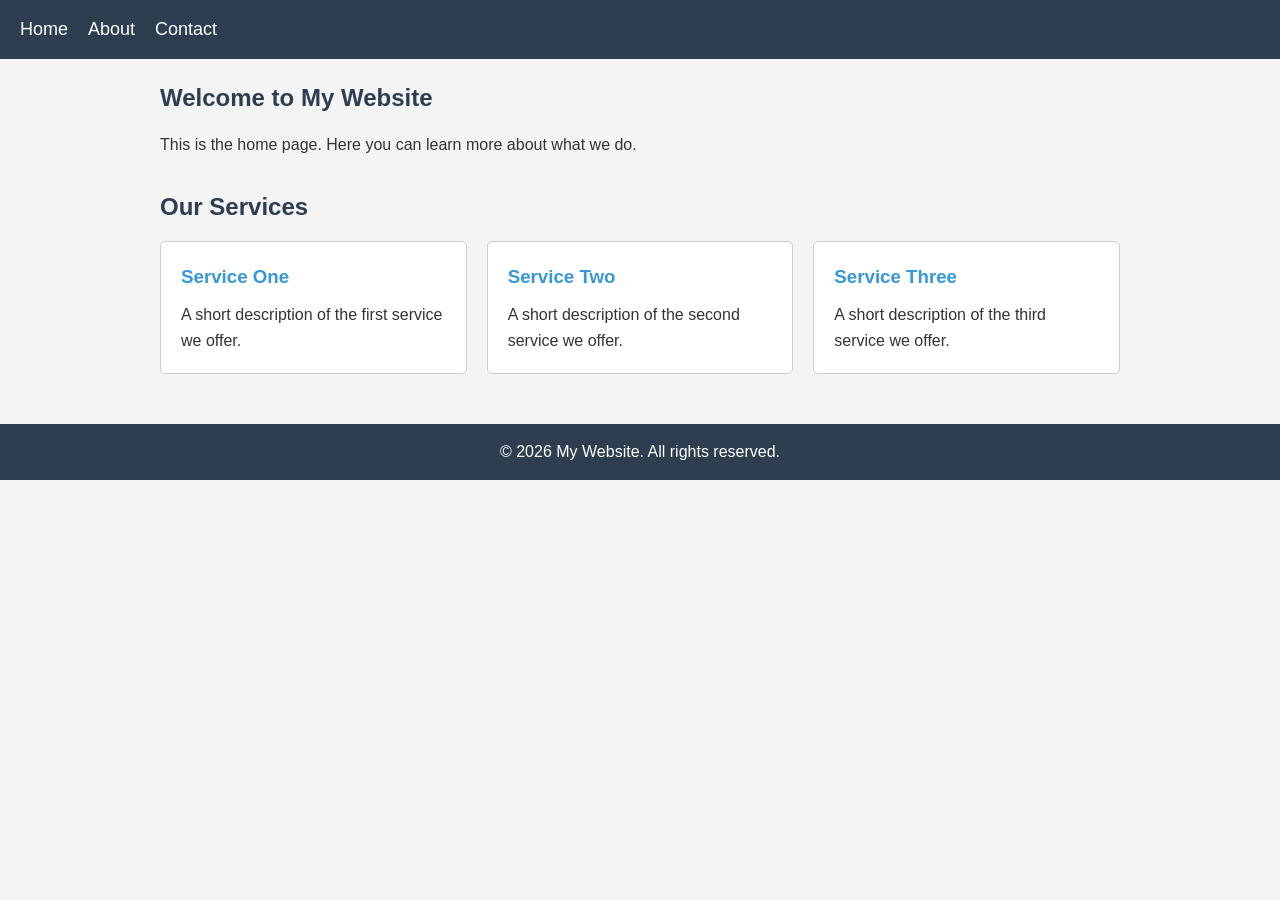
<file: index.html>
<!DOCTYPE html>
<html lang="en">
<head>
  <meta charset="UTF-8">
  <meta name="viewport" content="width=device-width, initial-scale=1.0">
  <title>Home - My Website</title>
  <link rel="stylesheet" href="styles.css">
</head>
<body>

  <header>
    <nav>
      <ul>
        <li><a href="index.html">Home</a></li>
        <li><a href="about.html">About</a></li>
        <li><a href="contact.html">Contact</a></li>
      </ul>
    </nav>
  </header>

  <main>
    <section>
      <h1>Welcome to My Website</h1>
      <p>This is the home page. Here you can learn more about what we do.</p>
    </section>

    <section>
      <h2>Our Services</h2>
      <div class="card-container">
        <article class="card">
          <h3>Service One</h3>
          <p>A short description of the first service we offer.</p>
        </article>
        <article class="card">
          <h3>Service Two</h3>
          <p>A short description of the second service we offer.</p>
        </article>
        <article class="card">
          <h3>Service Three</h3>
          <p>A short description of the third service we offer.</p>
        </article>
      </div>
    </section>
  </main>

  <footer>
    <p>&copy; 2026 My Website. All rights reserved.</p>
  </footer>

</body>
</html>
</file>
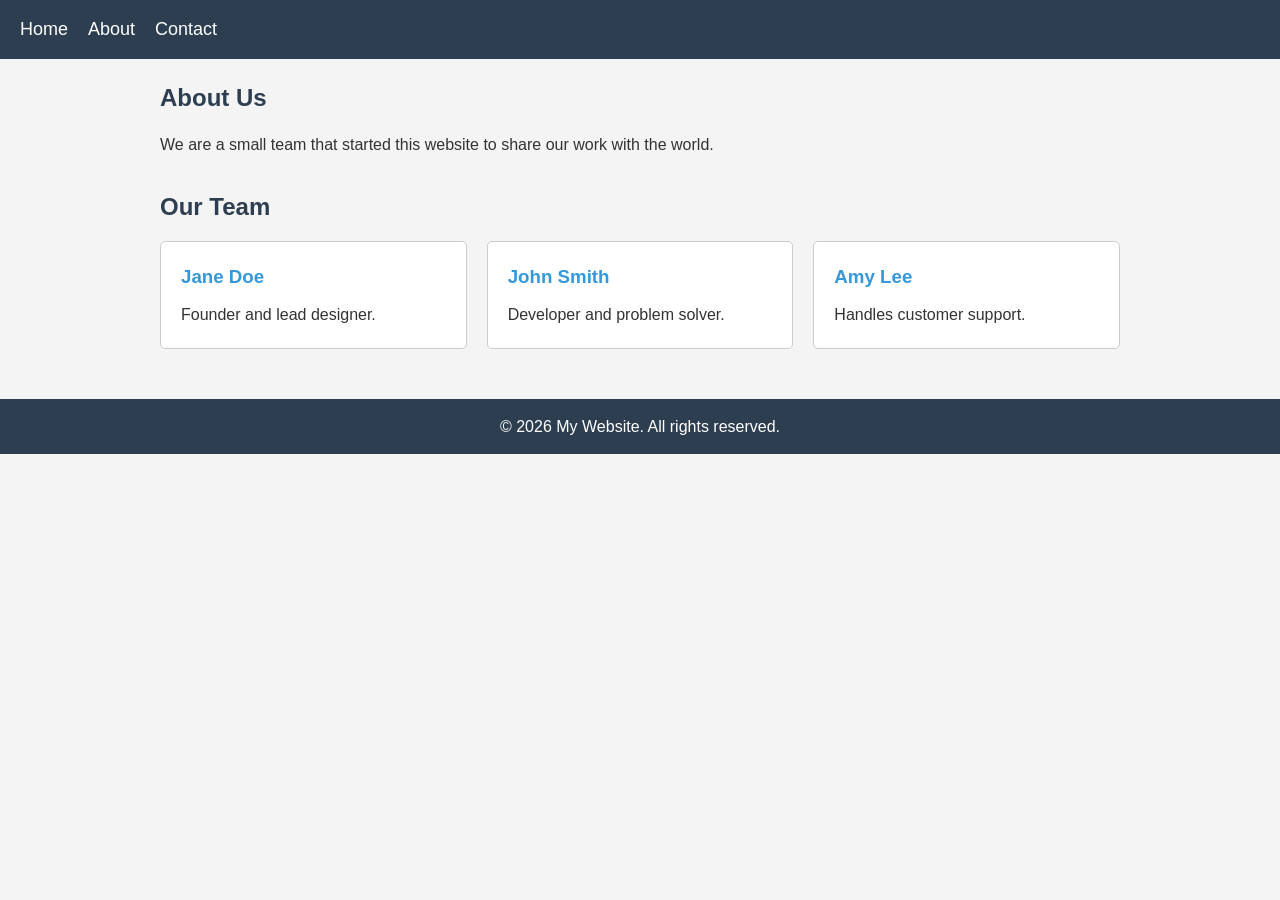
<file: about.html>
<!DOCTYPE html>
<html lang="en">
<head>
  <meta charset="UTF-8">
  <meta name="viewport" content="width=device-width, initial-scale=1.0">
  <title>About - My Website</title>
  <link rel="stylesheet" href="styles.css">
</head>
<body>

  <header>
    <nav>
      <ul>
        <li><a href="index.html">Home</a></li>
        <li><a href="about.html">About</a></li>
        <li><a href="contact.html">Contact</a></li>
      </ul>
    </nav>
  </header>

  <main>
    <section>
      <h1>About Us</h1>
      <p>We are a small team that started this website to share our work with the world.</p>
    </section>

    <section>
      <h2>Our Team</h2>
      <div class="card-container">
        <article class="card">
          <h3>Jane Doe</h3>
          <p>Founder and lead designer.</p>
        </article>
        <article class="card">
          <h3>John Smith</h3>
          <p>Developer and problem solver.</p>
        </article>
        <article class="card">
          <h3>Amy Lee</h3>
          <p>Handles customer support.</p>
        </article>
      </div>
    </section>
  </main>

  <footer>
    <p>&copy; 2026 My Website. All rights reserved.</p>
  </footer>

</body>
</html>
</file>
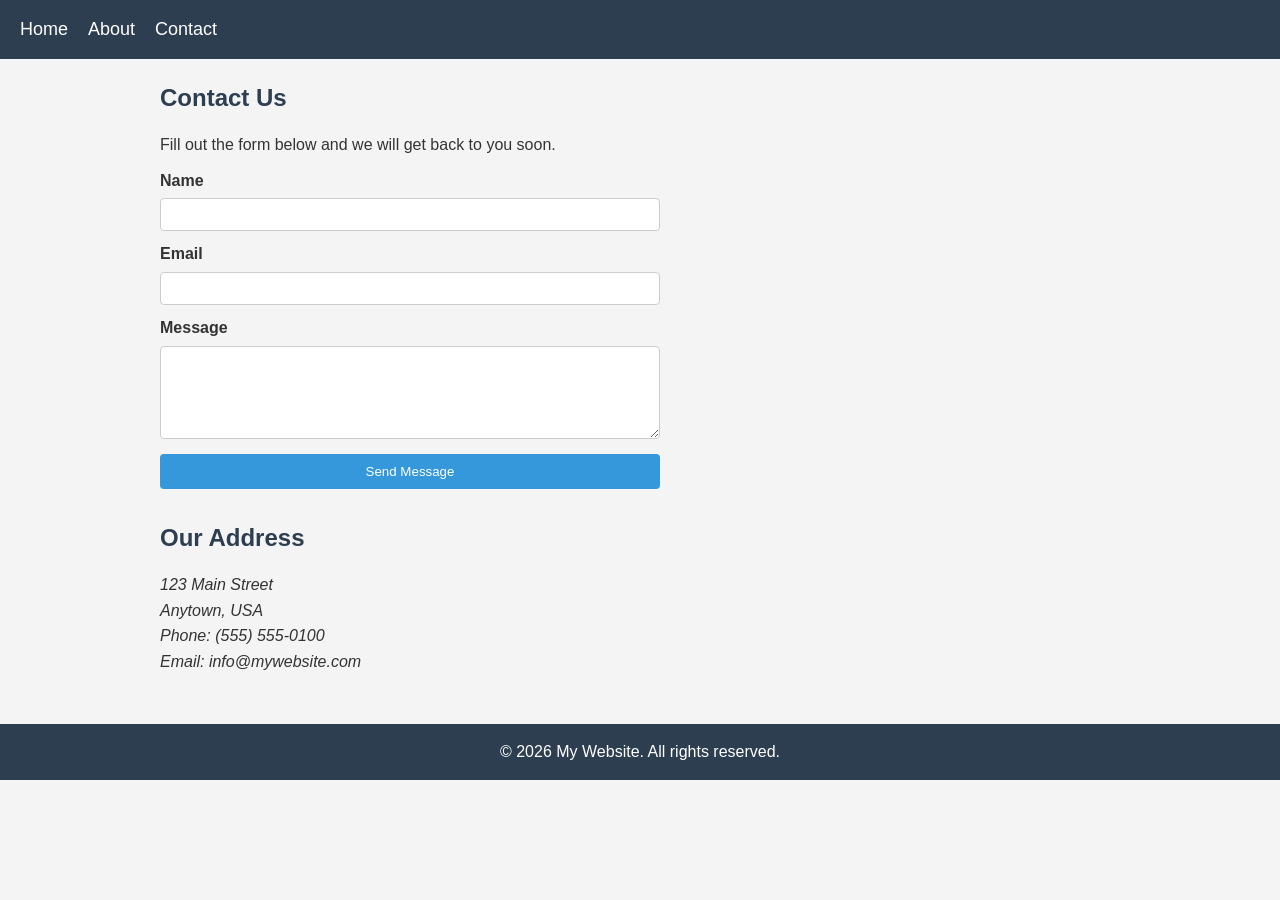
<file: contact.html>
<!DOCTYPE html>
<html lang="en">
<head>
  <meta charset="UTF-8">
  <meta name="viewport" content="width=device-width, initial-scale=1.0">
  <title>Contact - My Website</title>
  <link rel="stylesheet" href="styles.css">
</head>
<body>

  <header>
    <nav>
      <ul>
        <li><a href="index.html">Home</a></li>
        <li><a href="about.html">About</a></li>
        <li><a href="contact.html">Contact</a></li>
      </ul>
    </nav>
  </header>

  <main>
    <section>
      <h1>Contact Us</h1>
      <p>Fill out the form below and we will get back to you soon.</p>

      <form action="#" method="post">
        <label for="name">Name</label>
        <input type="text" id="name" name="name" required>

        <label for="email">Email</label>
        <input type="email" id="email" name="email" required>

        <label for="message">Message</label>
        <textarea id="message" name="message" rows="5" required></textarea>

        <button type="submit">Send Message</button>
      </form>
    </section>

    <section>
      <h2>Our Address</h2>
      <address>
        123 Main Street<br>
        Anytown, USA<br>
        Phone: (555) 555-0100<br>
        Email: info@mywebsite.com
      </address>
    </section>
  </main>

  <footer>
    <p>&copy; 2026 My Website. All rights reserved.</p>
  </footer>

</body>
</html>
</file>
<file: styles.css>
/* CSS Variables for colors */
:root {
  --primary-color: #2c3e50;
  --secondary-color: #3498db;
  --background-color: #f4f4f4;
  --text-color: #333333;
  --white: #ffffff;
}

/* Basic reset */
* {
  margin: 0;
  padding: 0;
  box-sizing: border-box;
}

body {
  font-family: Arial, sans-serif;
  color: var(--text-color);
  background-color: var(--background-color);
  line-height: 1.6;
}

/* Header and Navigation using Flexbox */
header {
  background-color: var(--primary-color);
  padding: 15px 20px;
}

nav ul {
  display: flex;
  list-style: none;
  gap: 20px;
}

nav ul li a {
  color: var(--white);
  text-decoration: none;
  font-size: 18px;
}

nav ul li a:hover {
  color: var(--secondary-color);
}

/* Main content */
main {
  padding: 20px;
  max-width: 1000px;
  margin: 0 auto;
}

section {
  margin-bottom: 30px;
}

h1, h2 {
  color: var(--primary-color);
  margin-bottom: 15px;
}

/* CSS Grid for content cards */
.card-container {
  display: grid;
  grid-template-columns: repeat(3, 1fr);
  gap: 20px;
}

.card {
  background-color: var(--white);
  padding: 20px;
  border: 1px solid #ccc;
  border-radius: 5px;
}

.card h3 {
  color: var(--secondary-color);
  margin-bottom: 10px;
}

/* Contact form */
form {
  display: flex;
  flex-direction: column;
  max-width: 500px;
}

form label {
  margin-top: 10px;
  font-weight: bold;
}

form input,
form textarea {
  padding: 8px;
  margin-top: 5px;
  border: 1px solid #ccc;
  border-radius: 4px;
}

button {
  background-color: var(--secondary-color);
  color: var(--white);
  border: none;
  padding: 10px 20px;
  margin-top: 15px;
  cursor: pointer;
  border-radius: 4px;
}

button:hover {
  background-color: var(--primary-color);
}

/* Footer */
footer {
  background-color: var(--primary-color);
  color: var(--white);
  text-align: center;
  padding: 15px;
}

/* ===== MEDIA QUERIES ===== */

/* Tablet: 769px - 1024px */
@media (min-width: 769px) and (max-width: 1024px) {
  .card-container {
    grid-template-columns: repeat(2, 1fr);
  }
}

/* Mobile: up to 768px */
@media (max-width: 768px) {
  nav ul {
    flex-direction: column;
    gap: 10px;
  }

  .card-container {
    grid-template-columns: 1fr;
  }
}
</file>
